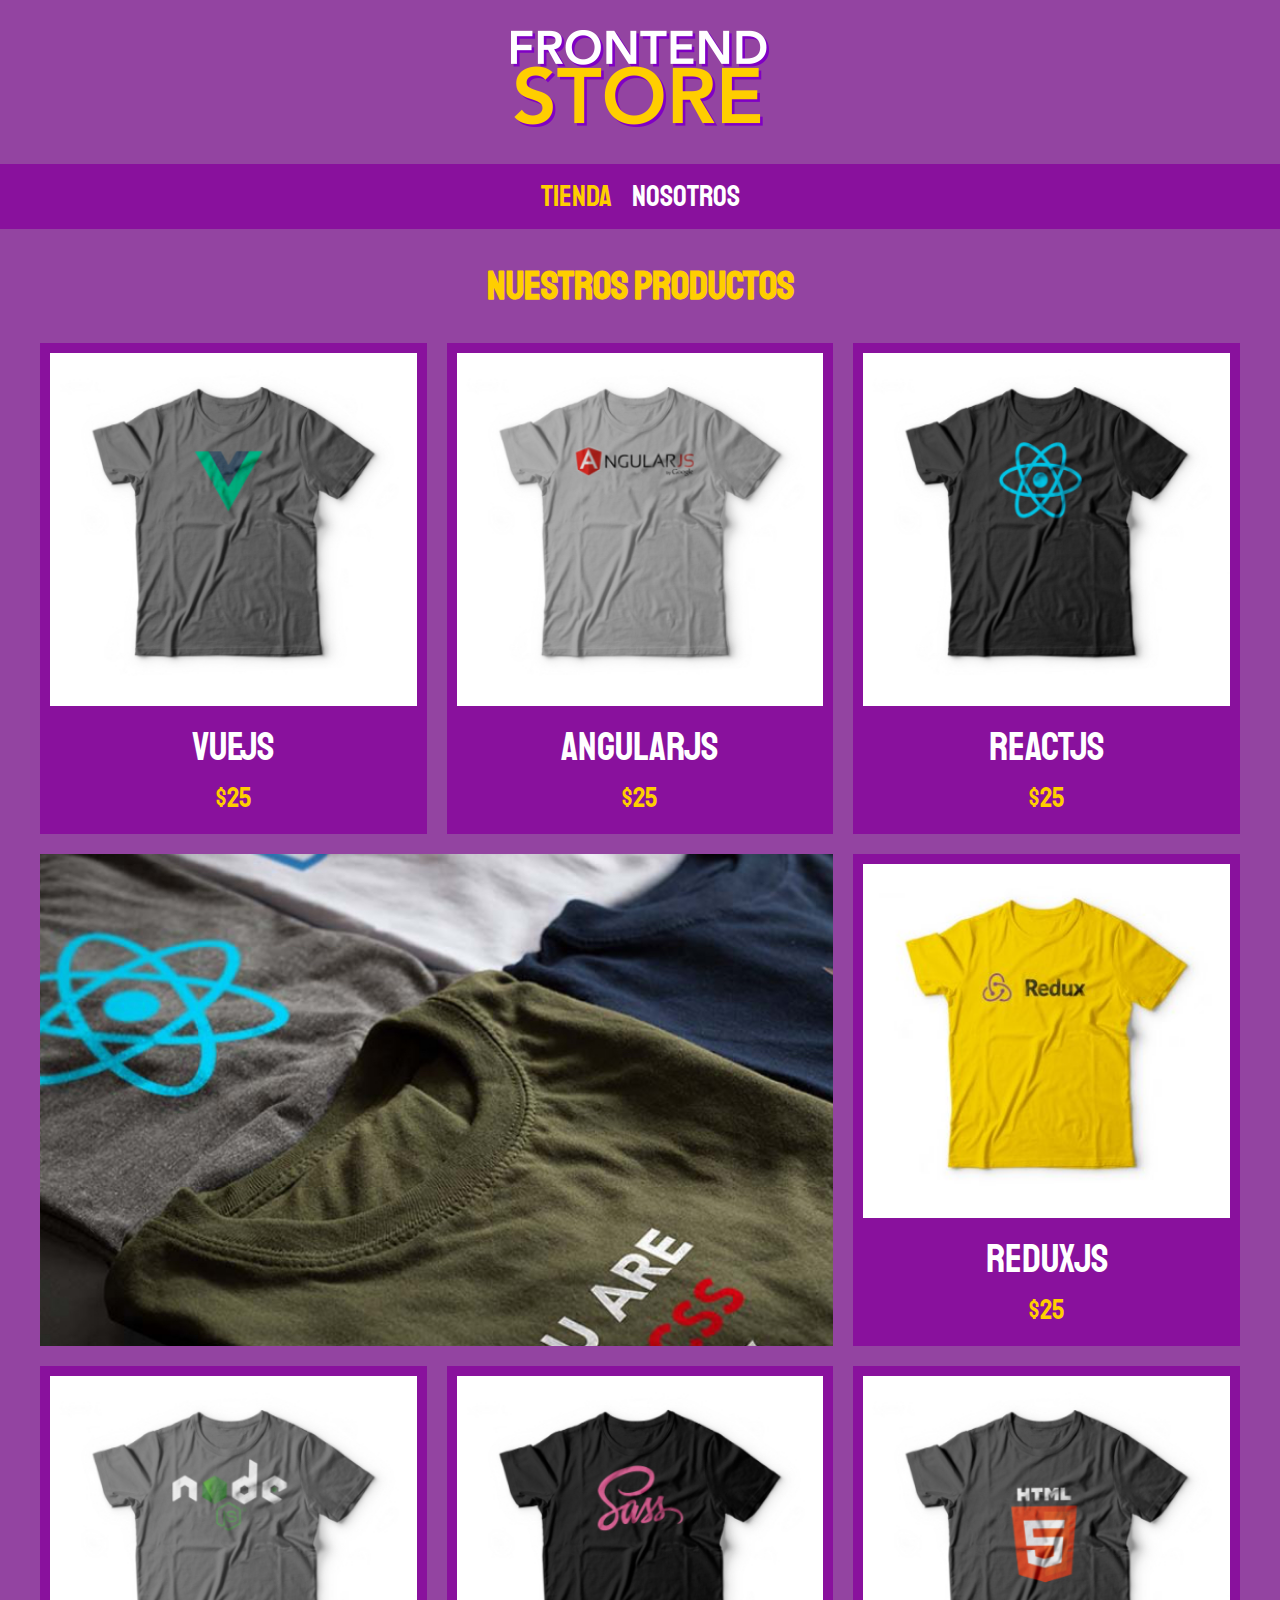
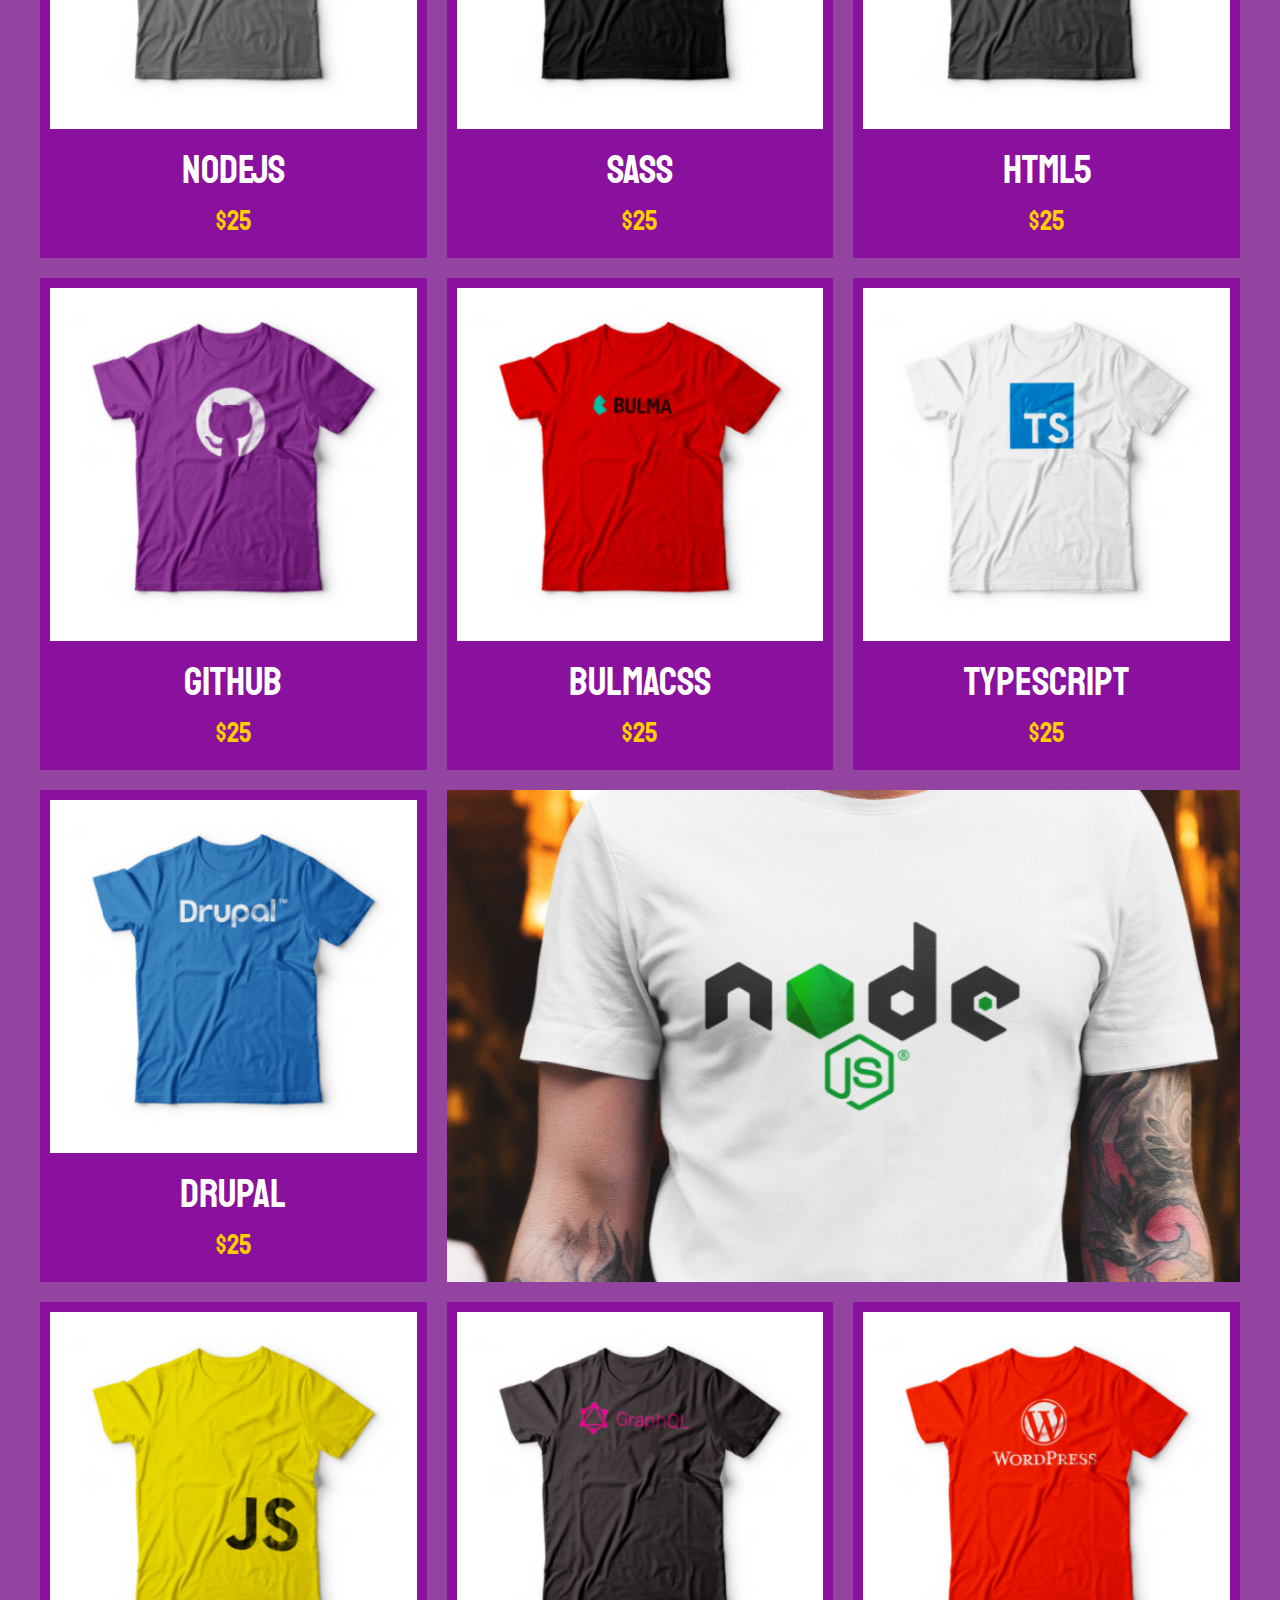
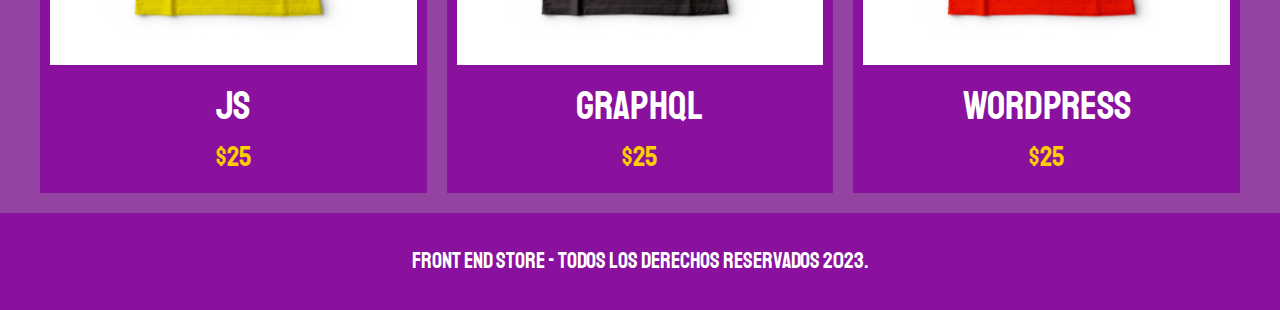
<file: index.html>
<!DOCTYPE html>
<html lang="en">

<head>
    <meta charset="UTF-8">
    <meta name="viewport" content="width=device-width, initial-scale=1.0">
    <title>FrontEndStore</title>
    <link rel="stylesheet" href="css/normalize.css">
    <link rel="preconnect" href="https://fonts.googleapis.com">
    <link rel="preconnect" href="https://fonts.gstatic.com" crossorigin>
    <link href="https://fonts.googleapis.com/css2?family=Staatliches&display=swap" rel="stylesheet">
    <link rel="stylesheet" href="css/style.css">
</head>

<body>
    <header class="header">
        <a href="index.html">
            <img class="header__logo" src="img/logo.png" alt="Logotipo">
        </a>
    </header>
    <nav class="navegacion">
        <a class="navegacion__enlace navegacion__enlace--activo" href="index.html">Tienda</a>
        <a class="navegacion__enlace" href="nosotros.html">Nosotros</a>
    </nav>

    <main class="contenedor">
        <h1>Nuestros Productos</h1>

        <div class="grid">
            <div class="producto">
                <a href="producto.html">
                    <img class="producto__imagen" src="img/1.jpg" alt="imagen camisa">
                    <div class="producto__informacion">
                        <p class="producto__nombre">VueJS</p>
                        <p class="producto__precio">$25</p>
                    </div>
                </a>
            </div> <!--producto-->
            <div class="producto">
                <a href="producto.html">
                    <img class="producto__imagen" src="img/2.jpg" alt="imagen camisa">
                    <div class="producto__informacion">
                        <p class="producto__nombre">AngularJS</p>
                        <p class="producto__precio">$25</p>
                    </div>
                </a>
            </div> <!--producto-->
            <div class="producto">
                <a href="producto.html">
                    <img class="producto__imagen" src="img/3.jpg" alt="imagen camisa">
                    <div class="producto__informacion">
                        <p class="producto__nombre">ReactJS</p>
                        <p class="producto__precio">$25</p>
                    </div>
                </a>
            </div> <!--producto-->
            <div class="producto">
                <a href="producto.html">
                    <img class="producto__imagen" src="img/4.jpg" alt="imagen camisa">
                    <div class="producto__informacion">
                        <p class="producto__nombre">ReduxJS</p>
                        <p class="producto__precio">$25</p>
                    </div>
                </a>
            </div> <!--producto-->
            <div class="producto">
                <a href="producto.html">
                    <img class="producto__imagen" src="img/5.jpg" alt="imagen camisa">
                    <div class="producto__informacion">
                        <p class="producto__nombre">NodeJS</p>
                        <p class="producto__precio">$25</p>
                    </div>
                </a>
            </div> <!--producto-->
            <div class="producto">
                <a href="producto.html">
                    <img class="producto__imagen" src="img/6.jpg" alt="imagen camisa">
                    <div class="producto__informacion">
                        <p class="producto__nombre">SASS</p>
                        <p class="producto__precio">$25</p>
                    </div>
                </a>
            </div> <!--producto-->
            <div class="producto">
                <a href="producto.html">
                    <img class="producto__imagen" src="img/7.jpg" alt="imagen camisa">
                    <div class="producto__informacion">
                        <p class="producto__nombre">HTML5</p>
                        <p class="producto__precio">$25</p>
                    </div>
                </a>
            </div> <!--producto-->
            <div class="producto">
                <a href="producto.html">
                    <img class="producto__imagen" src="img/8.jpg" alt="imagen camisa">
                    <div class="producto__informacion">
                        <p class="producto__nombre">GitHub</p>
                        <p class="producto__precio">$25</p>
                    </div>
                </a>
            </div> <!--producto-->
            <div class="producto">
                <a href="producto.html">
                    <img class="producto__imagen" src="img/9.jpg" alt="imagen camisa">
                    <div class="producto__informacion">
                        <p class="producto__nombre">BulmaCss</p>
                        <p class="producto__precio">$25</p>
                    </div>
                </a>
            </div> <!--producto-->
            <div class="producto">
                <a href="producto.html">
                    <img class="producto__imagen" src="img/10.jpg" alt="imagen camisa">
                    <div class="producto__informacion">
                        <p class="producto__nombre">TypeScript</p>
                        <p class="producto__precio">$25</p>
                    </div>
                </a>
            </div> <!--producto-->
            <div class="producto">
                <a href="producto.html">
                    <img class="producto__imagen" src="img/11.jpg" alt="imagen camisa">
                    <div class="producto__informacion">
                        <p class="producto__nombre">Drupal</p>
                        <p class="producto__precio">$25</p>
                    </div>
                </a>
            </div> <!--producto-->
            <div class="producto">
                <a href="producto.html">
                    <img class="producto__imagen" src="img/12.jpg" alt="imagen camisa">
                    <div class="producto__informacion">
                        <p class="producto__nombre">JS</p>
                        <p class="producto__precio">$25</p>
                    </div>
                </a>
            </div> <!--producto-->
            <div class="producto">
                <a href="producto.html">
                    <img class="producto__imagen" src="img/13.jpg" alt="imagen camisa">
                    <div class="producto__informacion">
                        <p class="producto__nombre">GraphQL</p>
                        <p class="producto__precio">$25</p>
                    </div>
                </a>
            </div> <!--producto-->
            <div class="producto">
                <a href="producto.html">
                    <img class="producto__imagen" src="img/14.jpg" alt="imagen camisa">
                    <div class="producto__informacion">
                        <p class="producto__nombre">WordPress</p>
                        <p class="producto__precio">$25</p>
                    </div>
                </a>
            </div> <!--producto-->

            <div class="grafico grafico--camisas "> </div>
            <div class="grafico grafico--node "> </div>

        </div>
    </main>

    <footer class="footer">
        <p class="footer__texto">Front End Store - Todos los derechos reservados 2023.</p>
    </footer>
</body>

</html>
</file>
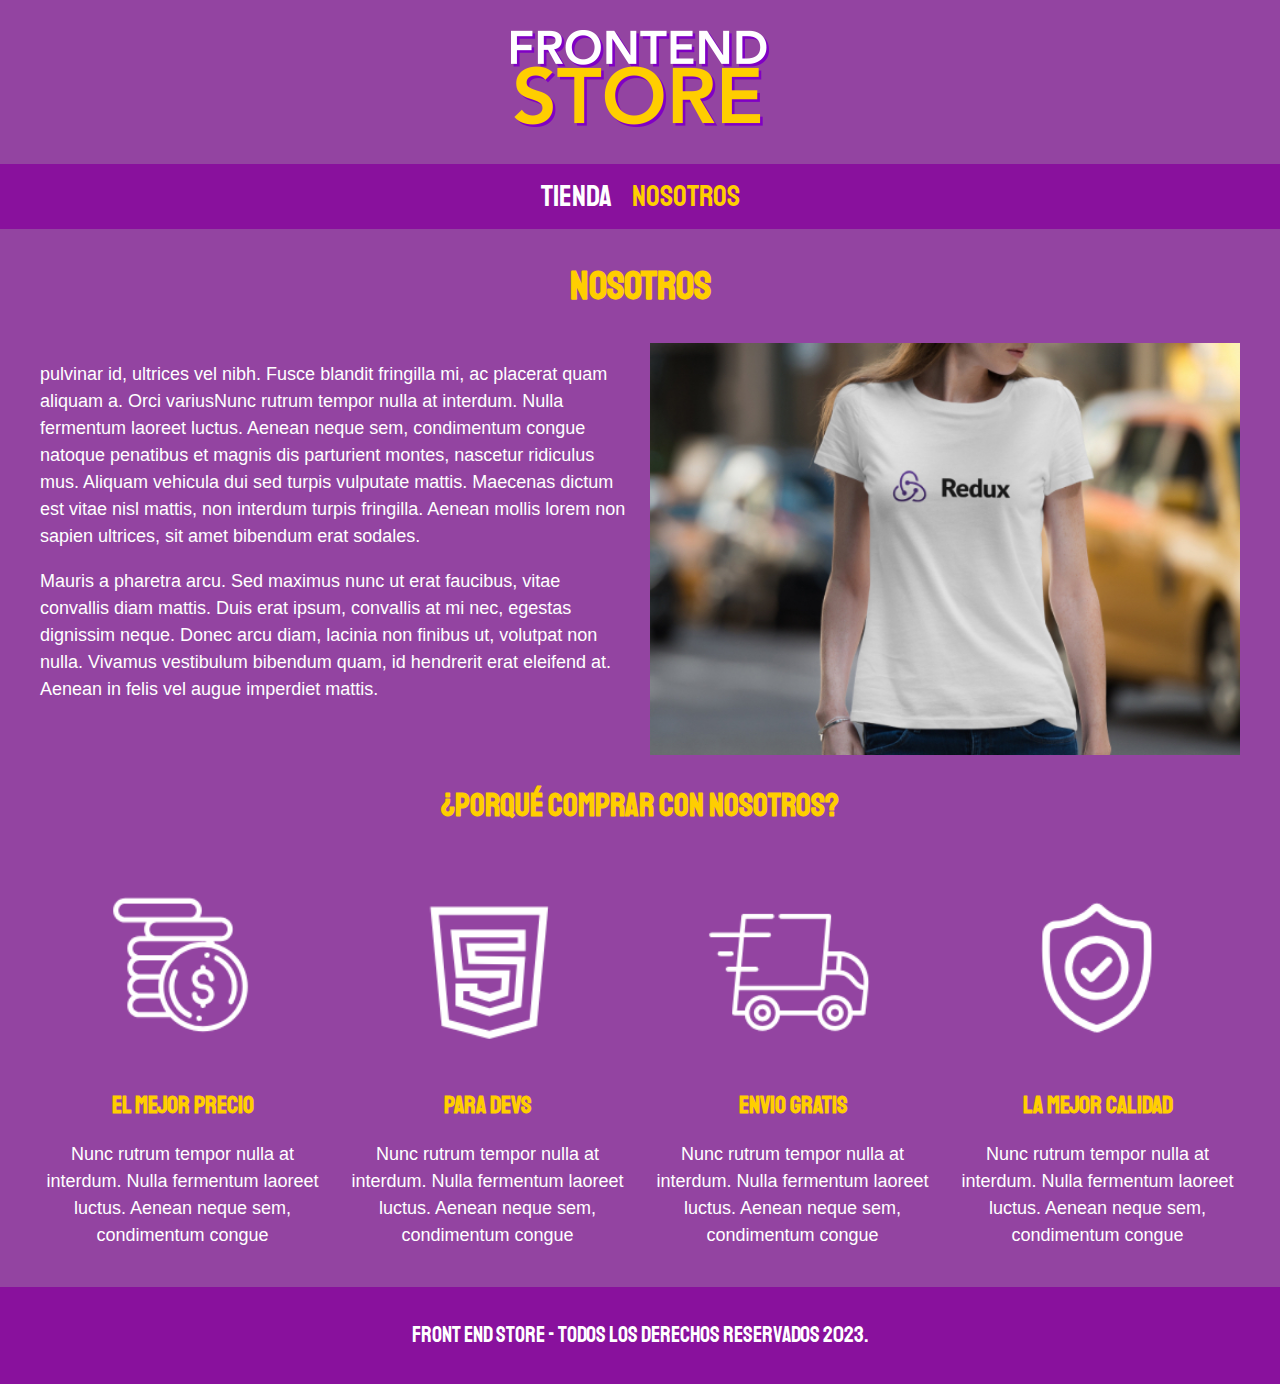
<file: nosotros.html>
<!DOCTYPE html>
<html lang="en">

<head>
    <meta charset="UTF-8">
    <meta name="viewport" content="width=device-width, initial-scale=1.0">
    <title>FrontEndStore</title>
    <link rel="stylesheet" href="css/normalize.css">
    <link rel="preconnect" href="https://fonts.googleapis.com">
    <link rel="preconnect" href="https://fonts.gstatic.com" crossorigin>
    <link href="https://fonts.googleapis.com/css2?family=Staatliches&display=swap" rel="stylesheet">
    <link rel="stylesheet" href="css/style.css">
</head>

<body>
    <header class="header">
        <a href="index.html">
            <img class="header__logo" src="img/logo.png" alt="Logotipo">
        </a>
    </header>
    <nav class="navegacion">
        <a class="navegacion__enlace " href="index.html">Tienda</a>
        <a class="navegacion__enlace navegacion__enlace--activo" href="nosotros.html">Nosotros</a>
    </nav>

    <main class="contenedor">
        <h1>Nosotros</h1>
        <div class="nosotros">
            <div class="nosotros__contenido">
                <p>
                     pulvinar id, ultrices vel nibh. Fusce blandit fringilla mi, ac placerat quam aliquam a. Orci
                    variusNunc rutrum tempor nulla at interdum. Nulla fermentum laoreet luctus. Aenean neque sem, condimentum
                    congue natoque penatibus et magnis dis parturient montes, nascetur ridiculus mus. Aliquam vehicula
                    dui sed turpis vulputate mattis. Maecenas dictum est vitae nisl mattis, non interdum turpis
                    fringilla. Aenean mollis lorem non sapien ultrices, sit amet bibendum erat sodales. </p>

                <p>Mauris a pharetra arcu. Sed maximus nunc ut erat faucibus, vitae convallis diam mattis. Duis erat
                    ipsum, convallis at mi nec, egestas dignissim neque. Donec arcu diam, lacinia non finibus ut,
                    volutpat non nulla. Vivamus vestibulum bibendum quam, id hendrerit erat eleifend at. Aenean in felis
                    vel augue imperdiet mattis. </p>

            </div>
            <img class="nosotros__imagen" src="img/nosotros.jpg" alt="imagen nosotros">

        </div>
    </main>

    <section class="contenedor comprar">
        <h2 class="comprar__titulo">¿Porqué comprar con nosotros?</h2>
        <div class="bloques">
            <div class="bloque">
               <img class="bloque__imagen" src="img/icono_1.png" alt="porque comprar">
                <h3 class="bloque__titulo">El mejor precio</h3>
               <p>Nunc rutrum tempor nulla at interdum. Nulla fermentum laoreet luctus. Aenean neque sem, condimentum
                congue</p>
            </div> <!--/Bloque-->
            <div class="bloque">
                <img class="bloque__imagen" src="img/icono_2.png" alt="porque comprar">
                 <h3 class="bloque__titulo">Para Devs</h3>
                <p>Nunc rutrum tempor nulla at interdum. Nulla fermentum laoreet luctus. Aenean neque sem, condimentum
                 congue</p>
             </div> <!--/Bloque-->
             <div class="bloque">
                <img class="bloque__imagen" src="img/icono_3.png" alt="porque comprar">
                 <h3 class="bloque__titulo">Envio Gratis</h3>
                <p>Nunc rutrum tempor nulla at interdum. Nulla fermentum laoreet luctus. Aenean neque sem, condimentum
                 congue</p>
             </div> <!--/Bloque-->
             <div class="bloque">
                <img class="bloque__imagen" src="img/icono_4.png" alt="porque comprar">
                 <h3 class="bloque__titulo">La mejor calidad</h3>
                <p>Nunc rutrum tempor nulla at interdum. Nulla fermentum laoreet luctus. Aenean neque sem, condimentum
                 congue</p>
             </div> <!--/Bloque-->
        </div><!--/Bloques-->
    </section>

    <footer class="footer">
        <p class="footer__texto">Front End Store - Todos los derechos reservados 2023.</p>
    </footer>
</body>

</html>
</file>
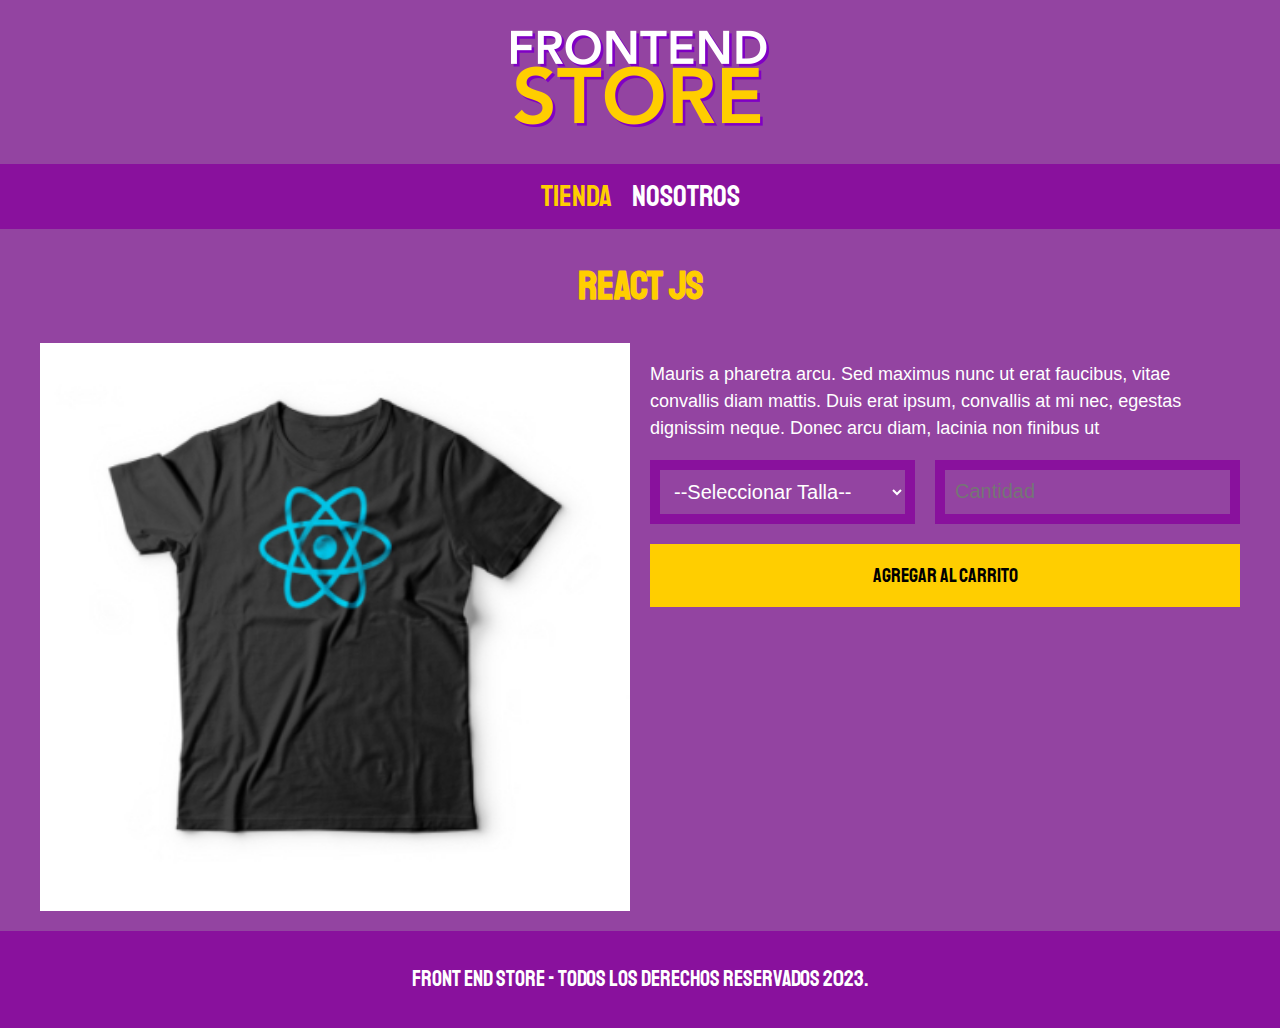
<file: producto.html>
<!DOCTYPE html>
<html lang="en">

<head>
    <meta charset="UTF-8">
    <meta name="viewport" content="width=device-width, initial-scale=1.0">
    <title>FrontEndStore</title>
    <link rel="stylesheet" href="css/normalize.css">
    <link rel="preconnect" href="https://fonts.googleapis.com">
    <link rel="preconnect" href="https://fonts.gstatic.com" crossorigin>
    <link href="https://fonts.googleapis.com/css2?family=Staatliches&display=swap" rel="stylesheet">
    <link rel="stylesheet" href="css/style.css">
</head>

<body>
    <header class="header">
        <a href="index.html">
            <img class="header__logo" src="img/logo.png" alt="Logotipo">
        </a>
    </header>
    <nav class="navegacion">
        <a class="navegacion__enlace navegacion__enlace--activo" href="index.html">Tienda</a>
        <a class="navegacion__enlace" href="nosotros.html">Nosotros</a>
    </nav>

    <main class="contenedor">
        <h1>React JS</h1>

        <div class="camisa">
            <img class="camisa__imagen" src="img/3.jpg" alt="imagen de producto">
            <div class="camisa__contenido">
                <p>Mauris a pharetra arcu. Sed maximus nunc ut erat faucibus, vitae convallis diam mattis. Duis erat
                    ipsum, convallis at mi nec, egestas dignissim neque. Donec arcu diam, lacinia non finibus ut</p>
                
                <form class="formulario">
                    <select class="formulario__campo">
                        <option selected disabled >--Seleccionar Talla--</option>
                        <option>Chica</option>
                        <option>Mediana</option>
                        <option>Grande</option>

                    </select>
                    <input class="formulario__campo" type="number" placeholder="Cantidad" min="1">
                    <input class="formulario__submit" type="submit" value="Agregar al carrito">
                </form>

            </div>
        </div>
    </main>

    <footer class="footer">
        <p class="footer__texto">Front End Store - Todos los derechos reservados 2023.</p>
    </footer>
</body>

</html>
</file>
<file: css/style.css>
:root{
    --primario: #9344a1;
    --primarioOsuro: #89119d;
    --secundario: #ffce00;
    --secundarioOscuro:  #e4b80ad2;
    --blanco: #fff;
    --negro: #000;
     
    --fuentePrincipal: 'Staatliches', cursive;
}

/*Globales*/
html {
    box-sizing: border-box; /*hack para box model*/ 
    font-size: 62.5%;
}
 *, *:before, *:after {
    box-sizing: inherit;
  }

body{
    background-color: var(--primario);
    font-size: 1.6rem;
    line-height: 1.5;
}

p{
    font-size: 1.8rem;
    font-family: Arial, Helvetica, sans-serif;
    color: var(--blanco);

}

a{
    text-decoration: none;
}

img{
    width: 100%;
}

.contenedor{
    max-width: 120rem;
    margin: 0 auto;
}

h1,h2,h3{
    text-align: center;
    color: var(--secundario);
    font-family: var(--fuentePrincipal);
}

h1{
    font-size: 4rem;
}

h2{
    font-size: 3.2rem;
}

h3{
    font-size: 2.4rem;
}

/*header*/

.header{
    display: flex;
    justify-content: center;
}

.header__logo{
    margin: 3rem 0;
}

/*footer*/

.footer{
background-color: var(--primarioOsuro);
padding: 1rem 0;
margin-top: 2rem;
}

.footer__texto{
    font-family: var(--fuentePrincipal);
 text-align: center;
 font-size: 2.2rem;
}

/*navegacion*/

.navegacion{
  background-color: var(--primarioOsuro);
  padding: 1rem 0;
  display: flex;
  justify-content: center;
  /*gap:2rem separacion forma nueva*/
}

.navegacion__enlace{
    font-family: var(--fuentePrincipal);
    color: var(--blanco);
    font-size: 3rem;
    margin-right: 2rem;
}

.navegacion__enlace:last-of-type{
    margin-right: 0;
}

.navegacion__enlace--activo,
.navegacion__enlace:hover{
    color: var(--secundario);
}
/*Grid*/

.grid{
    display: grid;
    grid-template-columns: repeat(2, 1fr);
    gap: 2rem;
}
@media (min-width: 768px) { 
    .grid{
        grid-template-columns: repeat(3, 1fr);
    }
}

/*Productos*/

.producto{
background-color: var(--primarioOsuro);
padding: 1rem;
}


.producto__informacion{
text-align: center;
}

.producto__nombre{
 font-size: 4rem;
}

.producto__precio{
     font-size: 2.8rem;
     color: var(--secundario);
}

.producto__nombre, .producto__precio{
    font-family: var(--fuentePrincipal);
    margin: 1rem 0;
    line-height: 1.2;
}

/*grafico*/
.grafico{
 min-height: 30rem;
 background-repeat: no-repeat;
 background-size: cover;
 grid-column: 1 / 3;
}

.grafico--camisas{
 grid-row: 2 / 3 ;
 
 background-image: url(../img/grafico1.jpg);
}
.grafico--node{
    background-image: url(../img/grafico2.jpg);
    grid-row: 8 / 9 ;
   
}
@media (min-width: 768px ) { 
    .grafico--node{
        grid-row: 5 / 6 ;
        grid-column: 2 / 4;
    }
}


/*Nosotros*/

.nosotros{
    display: grid;
    grid-template-rows: repeat(2, auto);
}


.nosotros__imagen{
    grid-row: 1 / 2;
  
}

@media (min-width: 768px) { 
    .nosotros{
       
        grid-template-columns: repeat(2, 1fr);
        column-gap: 2rem;
    } 

    .nosotros__imagen{
        grid-column: 2/3;
        
      }
}

/*bloques*/
.bloques{
display: grid;
grid-template-columns: repeat(2, 1fr);
gap: 2rem;
}

@media (min-width: 768px) { 
    .bloques{
        grid-template-columns: repeat(4, 1fr);
        gap: 2rem;
        }
}

.bloque{
    text-align: center;
}

.bloque__titulo{
    margin: 0;
}

/*pagina del producto*/
.camisa{
    display: grid;
   
  }
@media (min-width: 768px) { 
    .camisa{
      display: grid;
      grid-template-columns: repeat(2, 1fr);
      column-gap: 2rem;
    }
}

.formulario{
 display: grid;
 grid-template-columns: repeat(2, 1fr);
 gap: 2rem;
}

.formulario__campo{
 /*border-color: var(--primarioOsuro);
 border-width: 1rem;
 border-style: solid;*/
 border: 1rem solid var(--primarioOsuro); /*las propiedades de arriba pueden resumirse en una sola solamente en el orden correcto*/
 background-color: var(--primario);
 color: var(--blanco);
 font-size: 2rem;
 font-family: Arial, Helvetica, sans-serif;
 padding: 1rem;
}

.formulario__submit{
    background-color: var(--secundario);
    border: none;
    font-size: 2rem;
    font-family: var(--fuentePrincipal);
    padding: 2rem;
    transition: backgroud-color .3s ease;
    grid-column: 1/3;
}

.formulario__submit:hover{
    cursor: pointer;
    background-color: var(--secundarioOscuro);
}
</file>
